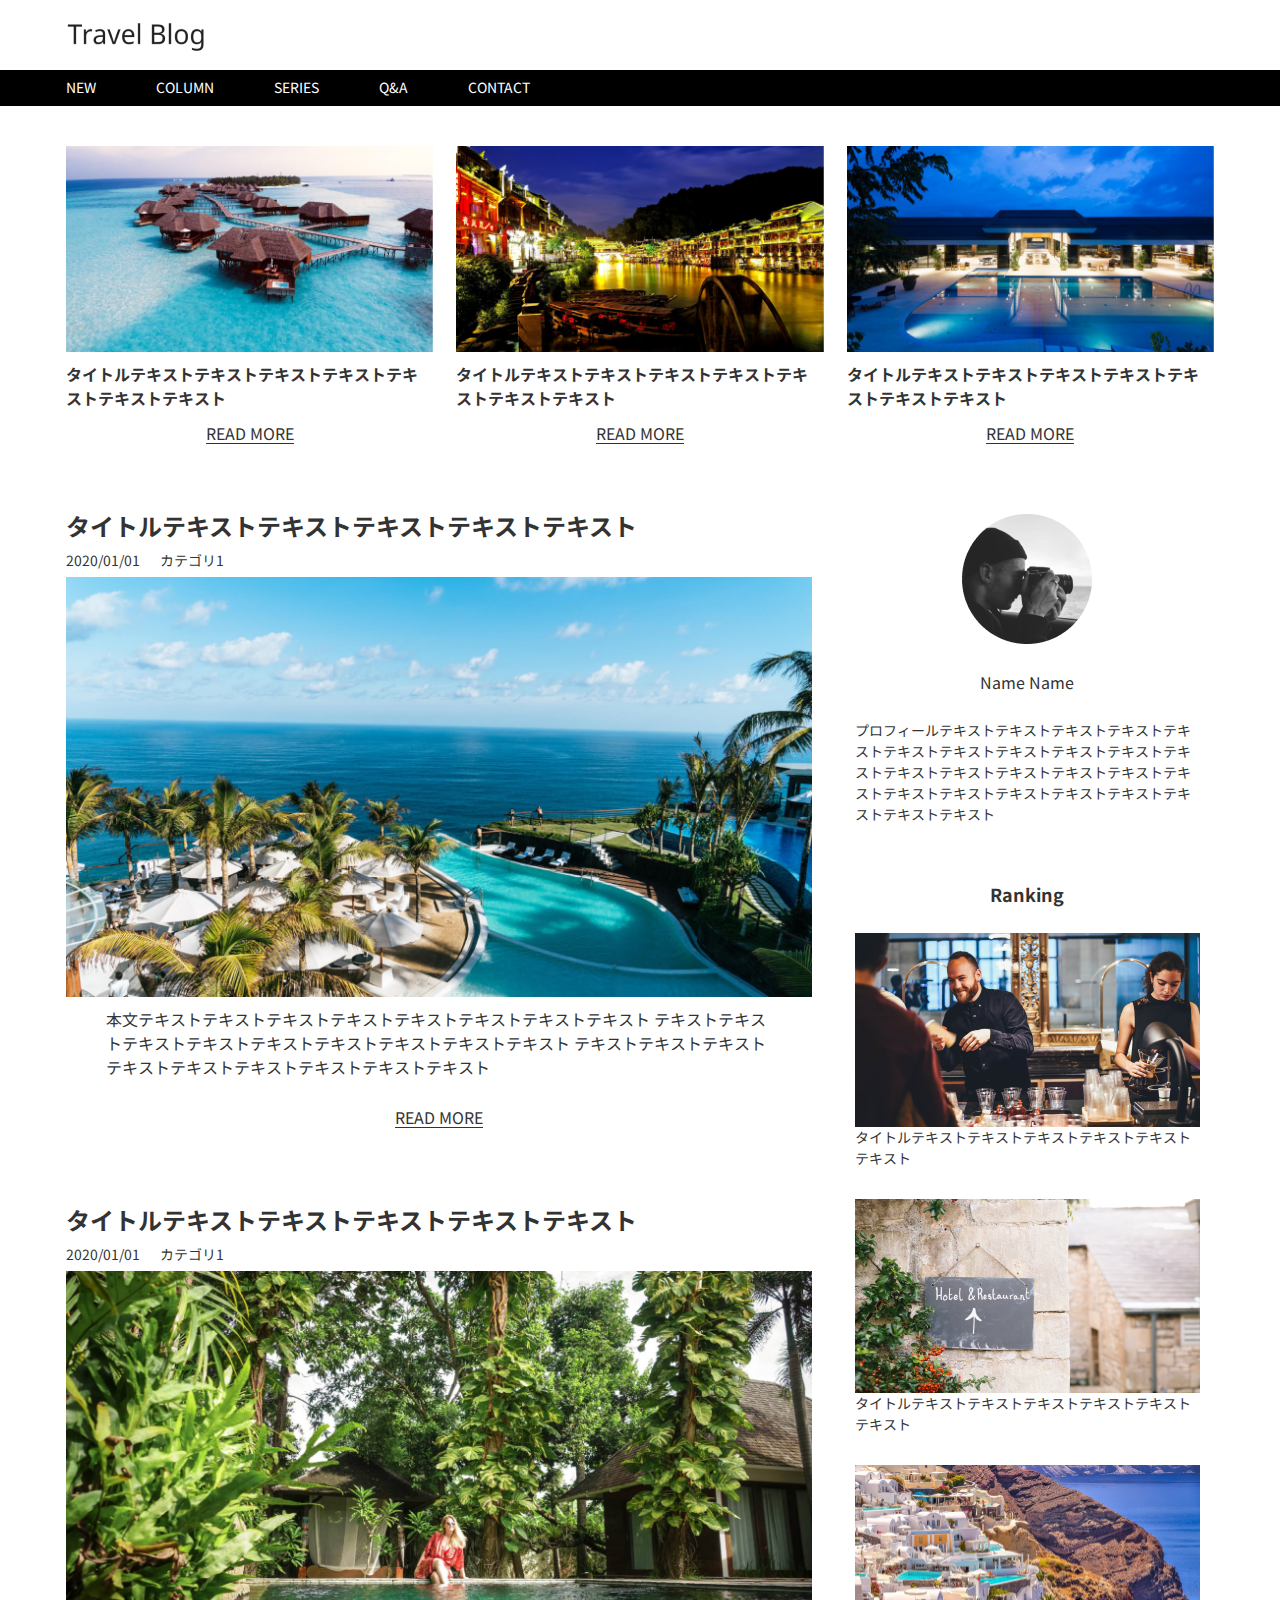
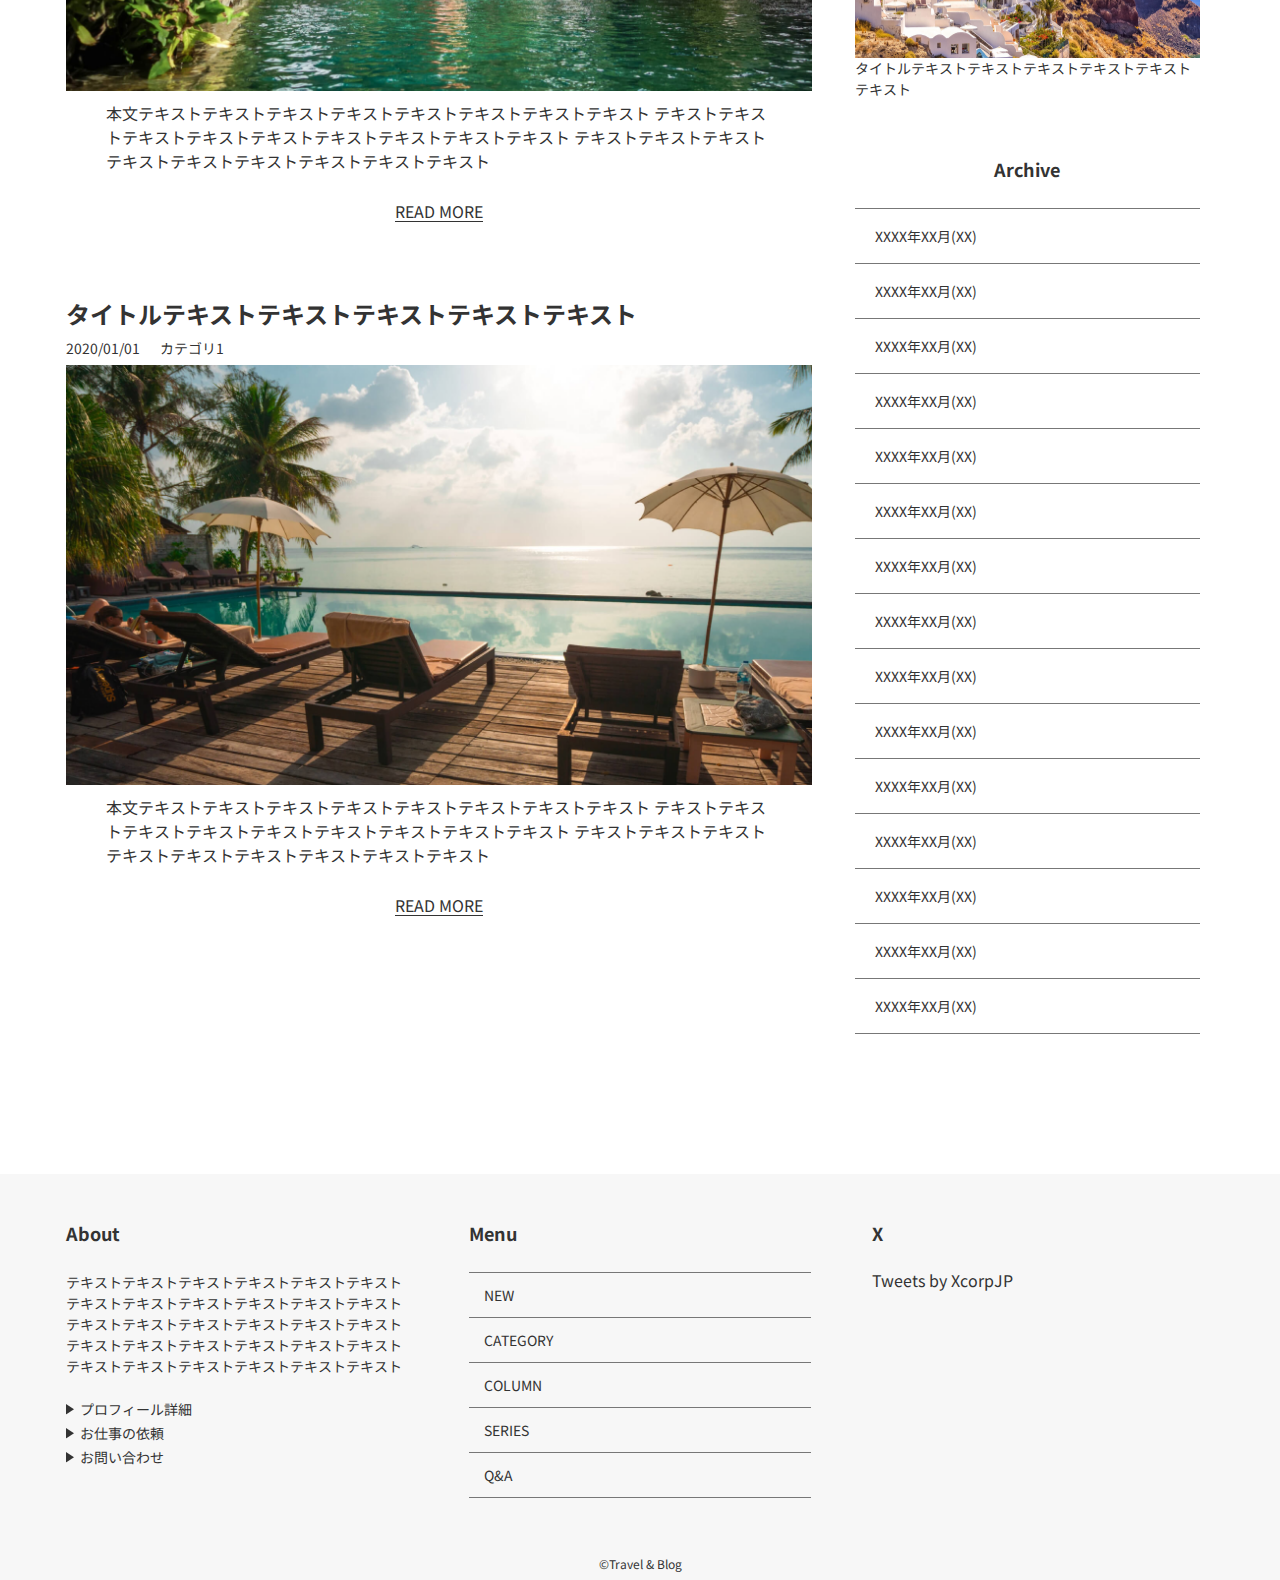
<file: htmlcss_blog/index.html>
<!DOCTYPE html>
<html lang="ja">
<head>
    <meta charset="UTF-8">
    <meta name="viewport" content="width=device-width, initial-scale=1.0">
    <title>テスト用blog</title>
    <meta name="description" content="テスト用blogサイトです">
    <link rel="stylesheet" href="style.css">

    <!-- googleフォント_Noto Sans JP -->
    <link rel="preconnect" href="https://fonts.googleapis.com">
    <link rel="preconnect" href="https://fonts.gstatic.com" crossorigin>
    <link href="https://fonts.googleapis.com/css2?family=Noto+Sans+JP:wght@100..900&display=swap" rel="stylesheet">

    <!-- 検索エンジンにヒットさせない設定 -->
    <meta name="robots" content="noindex">
</head>
<body>
    <header>
        <div class="header_inner">
            <div class="header_title_inner">
                <!-- タイトル -->
                <a href="index.html" id="logo"><img src="images/logo 1.png" alt="ロゴ"></a>
            </div>
            <div class="header_nav_inner">
                <!-- ナビゲーション -->
                <nav id="nav_pc">
                    <a href="" class="nav_button">NEW</a>
                    <a href="" class="nav_button">COLUMN</a>
                    <a href="" class="nav_button">SERIES</a>
                    <a href="" class="nav_button">Q&A</a>
                    <a href="" class="nav_button">CONTACT</a>
                </nav>
            </div>
        </div>

    </header>
    <main>
        <!-- TOPのピックアップ表示 -->
        <div class="top_section">
            <div class="top_visual">
                <div class="top_visual_img">
                    <img src="images/pickup1 1.png" alt="海上ヴィラ" >
                </div>
                <p class="top_txt">タイトルテキストテキストテキストテキストテキストテキストテキスト</p>
                <a href="" class="top_link">READ MORE</a>
            </div>
            <div class="top_visual">
                <div class="top_visual_img">
                    <img src="images/pickup2 1.png" alt="夜間街並み" >
                </div>
                <p class="top_txt">タイトルテキストテキストテキストテキストテキストテキストテキスト</p>
                <a href="" class="top_link">READ MORE</a>
            </div>
            <div class="top_visual">
                <div class="top_visual_img">
                    <img src="images/pickup3 1.png" alt="夜間ホテル" >
                </div>
                <p class="top_txt">タイトルテキストテキストテキストテキストテキストテキストテキスト</p>
                <a href="" class="top_link">READ MORE</a>
            </div>

        </div>
        <div class="center_section">
            <!-- 左カラム　main表示 -->
            <div class="left_main">
                <!-- メイン表示1 -->
                <div class="left_main_article">
                    <h2 class="left_sub_title">タイトルテキストテキストテキストテキストテキスト</h2>
                    <div class="left_category">
                        <p class="left_date_category">2020/01/01</p>
                        <p class="left_date_category">カテゴリ1</p>
                    </div>
                    <div class="left_imgWrap">
                        <img src="images/main1.png" alt="海に続くプール" class="left_main_img">
                    </div>
                    <div class="left_txt">
                        <p class="left_main_txt">本文テキストテキストテキストテキストテキストテキストテキストテキスト テキストテキストテキストテキストテキストテキストテキストテキストテキスト テキストテキストテキストテキストテキストテキストテキストテキストテキスト</p>
                        <a href="" class="top_link">READ MORE</a>
                    </div>
                </div>
                <!-- メイン表示2 -->
                <div class="left_main_article">
                    <h2 class="left_sub_title">タイトルテキストテキストテキストテキストテキスト</h2>
                    <div class="left_category">
                        <p class="left_date_category">2020/01/01</p>
                        <p class="left_date_category">カテゴリ1</p>
                    </div>
                    <div class="left_imgWrap">
                    <img src="images/main2.png" alt="森の中のプール" class="left_main_img">
                    </div>
                    <div class="left_txt">
                        <p class="left_main_txt">本文テキストテキストテキストテキストテキストテキストテキストテキスト テキストテキストテキストテキストテキストテキストテキストテキストテキスト テキストテキストテキストテキストテキストテキストテキストテキストテキスト</p>
                        <a href="" class="top_link">READ MORE</a>
                    </div>
                </div>
                <!-- メイン表示3 -->
                <div class="left_main_article">
                    <h2 class="left_sub_title">タイトルテキストテキストテキストテキストテキスト</h2>
                    <div class="left_category">
                        <p class="left_date_category">2020/01/01</p>
                        <p class="left_date_category">カテゴリ1</p>
                    </div>
                    <div class="left_imgWrap">
                    <img src="images/main3.png" alt="プールサイド" class="left_main_img">
                    </div>
                    <div class="left_txt">
                        <p class="left_main_txt">本文テキストテキストテキストテキストテキストテキストテキストテキスト テキストテキストテキストテキストテキストテキストテキストテキストテキスト テキストテキストテキストテキストテキストテキストテキストテキストテキスト</p>
                        <a href="" class="top_link">READ MORE</a>
                    </div>
                </div>
            
            </div>

            <!-- 右カラム　サイドバー -->
            <div class="right_sidebar">
                <!-- プロフィール -->
                 <div class="right_profile">
                    <div class="right_imgProfile">
                        <img src="images/Mask group.png" alt="プロフィール写真" >
                    </div>
                    <p class="profile_name">Name Name</p>
                    <p class="profile_txt">プロフィールテキストテキストテキストテキストテキストテキストテキストテキストテキストテキストテキストテキストテキストテキストテキストテキストテキストテキストテキストテキストテキストテキストテキストテキストテキスト</p>
                 </div>
                <!-- ランキング表示 -->
                 <div class="right_ranking">
                    <h2 class="right_sub_title">Ranking</h2>
                    <!-- ランキング画像1 -->
                    <div class="right_ranking_article">
                        <a href="" class="right_ranking_link">
                            <div class="right_imgWrap">
                            <img src="images/ranking1.png" alt="バーのカウンター" >
                            </div>
                            <p class="right_ranking_txt">タイトルテキストテキストテキストテキストテキストテキスト</p>
                        </a>
                    </div>
                    <!-- ランキング画像2 -->
                    <div class="right_ranking_article">
                        <a href="" class="right_ranking_link">
                            <div class="right_imgWrap">
                            <img src="images/ranking2.png" alt="路地" >
                            </div>
                            <p class="right_ranking_txt">タイトルテキストテキストテキストテキストテキストテキスト</p>
                        </a>
                    </div>
                    <!-- ランキング画像3 -->
                    <div class="right_ranking_article">
                        <a href="" class="right_ranking_link">
                            <div class="right_imgWrap">
                            <img src="images/ranking3.png" alt="山沿いの街並み" >
                            </div>
                            <p class="right_ranking_txt">タイトルテキストテキストテキストテキストテキストテキスト</p>
                        </a>
                    </div>
                 </div>

                <!-- アーカイブ -->
                 <div class="right_archive">
                    <h2 class="right_sub_title">Archive</h2>
                    <ul class="right_archive_list">
                        <li class="right_archive_listLink">
                            <a href="" class="right_archive_link">XXXX年XX月(XX)</a>
                        </li>
                        <li class="right_archive_listLink">
                            <a href="" class="right_archive_link">XXXX年XX月(XX)</a>
                        </li>
                        <li class="right_archive_listLink">
                            <a href="" class="right_archive_link">XXXX年XX月(XX)</a>
                        </li>
                        <li class="right_archive_listLink">
                            <a href="" class="right_archive_link">XXXX年XX月(XX)</a>
                        </li>
                        <li class="right_archive_listLink">
                            <a href="" class="right_archive_link">XXXX年XX月(XX)</a>
                        </li>
                        <li class="right_archive_listLink">
                            <a href="" class="right_archive_link">XXXX年XX月(XX)</a>
                        </li>
                        <li class="right_archive_listLink">
                            <a href="" class="right_archive_link">XXXX年XX月(XX)</a>
                        </li>
                        <li class="right_archive_listLink">
                            <a href="" class="right_archive_link">XXXX年XX月(XX)</a>
                        </li>
                        <li class="right_archive_listLink">
                            <a href="" class="right_archive_link">XXXX年XX月(XX)</a>
                        </li>
                        <li class="right_archive_listLink">
                            <a href="" class="right_archive_link">XXXX年XX月(XX)</a>
                        </li>
                        <li class="right_archive_listLink">
                            <a href="" class="right_archive_link">XXXX年XX月(XX)</a>
                        </li>
                        <li class="right_archive_listLink">
                            <a href="" class="right_archive_link">XXXX年XX月(XX)</a>
                        </li>
                        <li class="right_archive_listLink">
                            <a href="" class="right_archive_link">XXXX年XX月(XX)</a>
                        </li>
                        <li class="right_archive_listLink">
                            <a href="" class="right_archive_link">XXXX年XX月(XX)</a>
                        </li>
                        <li class="right_archive_listLink">
                            <a href="" class="right_archive_link">XXXX年XX月(XX)</a>
                        </li>
                    </ul>
                 </div>
            </div>
        </div>
    </main>
    <footer>
        <div class="footer_inner">
            <!-- about -->
             <div class="footer_section">
                <p class="footer_sub_title">About</p>
                <p class="footer_txt">テキストテキストテキストテキストテキストテキストテキストテキストテキストテキストテキストテキストテキストテキストテキストテキストテキストテキストテキストテキストテキストテキストテキストテキストテキストテキストテキストテキストテキストテキスト</p>
                <nav class="footer_nav_pc">
                    <a href="" class="footer_about_link">プロフィール詳細</a>
                    <a href="" class="footer_about_link">お仕事の依頼</a>
                    <a href="" class="footer_about_link">お問い合わせ</a>
                </nav>
             </div>
            <!-- Menu -->
             <div class="footer_section">
                <p class="footer_sub_title">Menu</p>
                <ul class="footer_menu_list">
                    <li class="footer_menu_nav"><a href="" class="footer_nav">NEW</a></li>
                    <li class="footer_menu_nav"><a href="" class="footer_nav">CATEGORY</a></li>
                    <li class="footer_menu_nav"><a href="" class="footer_nav">COLUMN</a></li>
                    <li class="footer_menu_nav"><a href="" class="footer_nav">SERIES</a></li>
                    <li class="footer_menu_nav"><a href="" class="footer_nav">Q&A</a></li>
                </ul>
             </div>
            <!-- SNS -->
            <div class="footer_section">
                <p class="footer_sub_title">X</p>
                <!-- <div class="footer_sns"> -->
                    <!-- <a class="twitter-timeline" href="https://twitter.com/elonmusk?ref_src=twsrc%5Etfw">Tweets by elonmusk</a> <script async src="https://platform.twitter.com/widgets.js" charset="utf-8"></script> -->
                    <a class="twitter-timeline" href="https://twitter.com/XcorpJP?ref_src=twsrc%5Etfw">Tweets by XcorpJP</a> <script async src="https://platform.twitter.com/widgets.js" charset="utf-8"></script>
                <!-- </div> -->
            </div>
        </div>
        <span id="copyright">&copy;Travel & Blog</span>
    </footer>
    
</body>
</html>
</file>
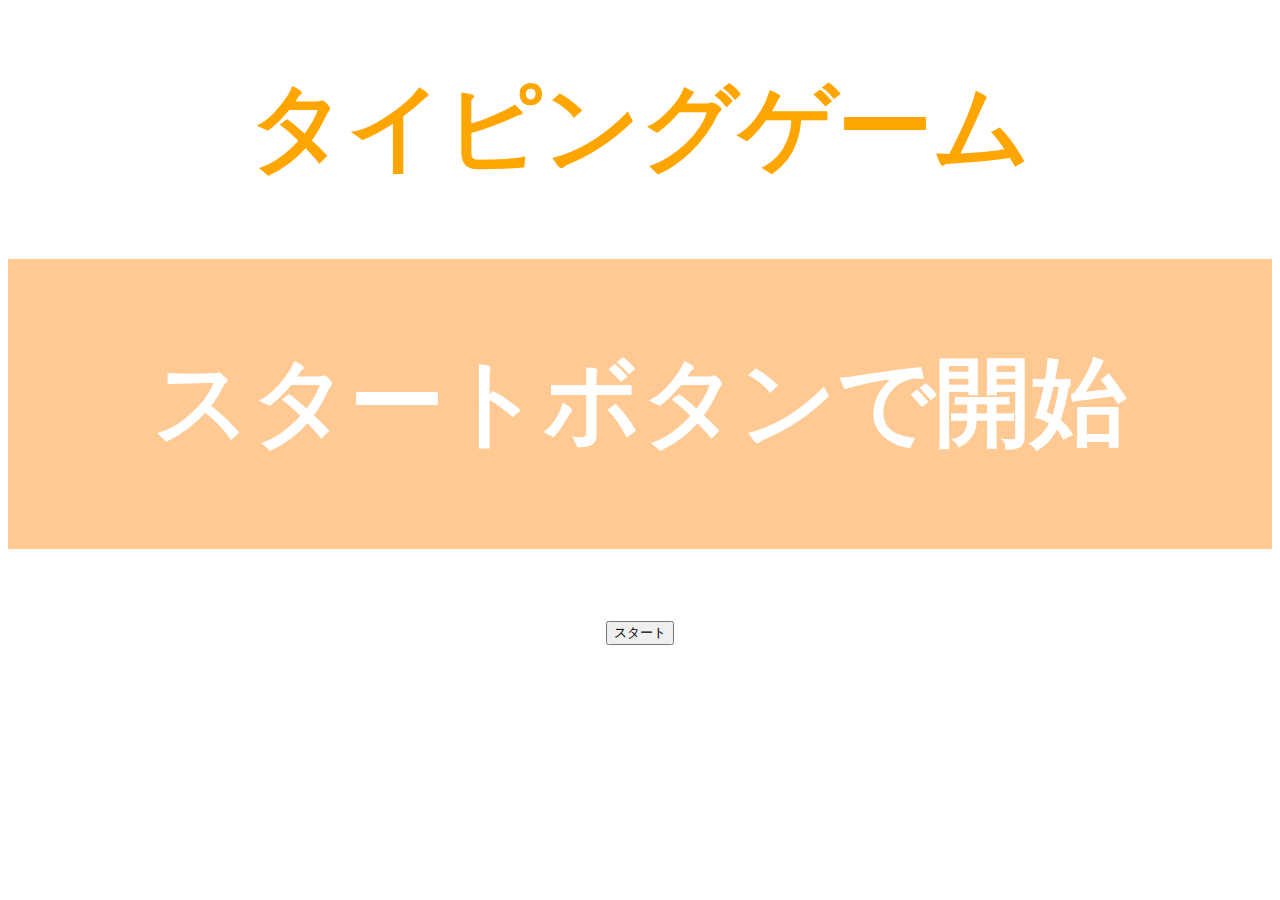
<file: typing_game/index.html>
<!DOCTYPE html>
 <html lang="ja">
 <head>
   <title>タイピングゲーム</title>
   <meta charset="UTF-8">
   <meta name="description" content="【JavaScript応用編】簡易的なタイピングゲームです。">
   <meta name="viewport" content="width=device-width, initial-scale=1.0">
   <link rel="stylesheet" href="style.css">
 </head>
 <body>
    <h1 id="title">タイピングゲーム</h1>
    <p id="count" class="count" style="display: none;">60</p>
    <div id="wrap" class="wrap">
      <span id="typed" class="typed"></span><span id="untyped"></span>
    </div>
    <button id="start">スタート</button>
    <script type="text/javascript" src="main.js"></script>
 </body>
 </html>
</file>
<file: typing_game/style.css>
body{
    font-size: 6em;
    text-align: center;
}

#title{
    font-size: 1em;
    color:#ffa500;

}

.count{
    margin: 0;
    font-weight: bold;
    color: #888;
}


.wrap{
    margin-top: 20px;
    padding: 80px 40px;
    background-color: #ffc993;
    font-weight: bold;
    color: #fff;
}

.typed{
    color: lightgreen;
}

.mistyped{
    background-color: red;
}
</file>
<file: htmlcss_blog/style.css>
@charset "utf-8";

/*==========================================================================
# reset - ブラウザの差異や不要なスタイルを無くすためのスタイル
========================================================================== */
* {
  -webkit-box-sizing: border-box;
  box-sizing: border-box;
}

html, body, h1, h2, h3, h4, h5, h6, ul, ol, dl, li, dt, dd, p, div, span, img, a, table, tr, th, td, small, button, time, figure {
  border: 0;
  font: inherit;
  font-size: 100%;
  margin: 0;
  padding: 0;
  vertical-align: baseline;
}

html {
  line-height: 1;
}

ol, ul {
  list-style: none;
}

li, dd {
  list-style-type: none;
}

header, footer, nav, section, article, aside, figure, figcaption {
  display: block;
}

img {
  border: none;
  vertical-align: bottom;
}

a {
  cursor: pointer;
  text-decoration: none;
  transition: all 0.3s ease;
}

a:hover{
  opacity: 0.7;
}

/* fontの設定 google font_Noto Sans JP */
body{
font-family: "Noto Sans JP", sans-serif;
font-optical-sizing: auto;
font-weight: 400;
font-style: normal;
font-size: 16px;
color: #333;
line-height: 1;
}

a{
  color: #333;
}

/* header全体 */
header{
  position: fixed;
  height: 106px;
  width: 100%;
  top: 0;
  left: 0;
  right: 0;
  z-index: 100;
}

.header_inner{
  background-color: #fff;
  
}
/* タイトル */
.header_title_inner{
  height: 70px;
  max-width: 1188px;
  margin: 0 auto;
  padding: 0 20px;
  
}
#logo{
  display: block;
  width: 145px;
  padding: 20px 0;

}


/* ナビゲーション */
.header_nav_inner{
  height: 36px;
  background-color: #000;
}
#nav_pc{
  display: flex;
  /* padding: 10px 0; */
  align-items: center;
  gap: 60px;
  max-width: 1188px;
  margin: 0 auto;
  padding: 0 20px;
  height: inherit;
}
.nav_button{
  color: #fff;
  font-size: 14px;
  display: block;
  height: inherit;
  padding: 10px 0; 


}

main{
  max-width: 1188px;
  margin: 106px auto 0;
  padding: 0 20px;
}

@media screen and (max-width:767px){
  main{
    padding: 0 16px;
  }

  #nav_pc{
    gap: 28px;
  }

}

/* TOP　ピックアップ全体 */


.top_section{
  padding-top: 40px;
  display: flex;
  margin: 0 0 70px 0;
  gap: 23.25px;
}

.top_visual{
  width: 33%;
  text-align: center;
}

.top_visual_img{
  position: relative;
  width: 100%;
  padding-top: calc(210 / 373.75 * 100%);
}

.top_visual_img img{
  position: absolute;
  top: 0;
  left: 0;
  width: 100%;
  height: 100%;
  border: none;
}


.top_txt{
  margin-top: 10px;
  font-weight: 366;
  line-height: 24px;
  align-items: center;
  text-align: left;
  padding-bottom: 15px;
  font-weight: bold;
}

.top_link{
  display: block;
  padding-bottom: 2px;
  border-bottom: 1px solid #333;
  margin: 0 auto;
  width: fit-content;

}

@media screen and (max-width:767px){
  .top_section{
    flex-direction: column;
    padding-top: 34px;
    gap: 30px;
  }
  .top_visual{
    width: 100%;
  }
}

/* 中央 */

.center_section{
  display: flex;
  gap: 43px;
}

/* 左カラム */

.left_main{
  width: 65%;
  

}

.left_main_article{
  margin-bottom: 80px;
}

.left_sub_title{
  font-size: 24px;
  font-weight: bold;
}

.left_category{
  display: flex;
  margin: 15px 0 10px;
  gap: 20px;
  font-size: 14px;
}

.left_imgWrap{
  position: relative;
  width: 100%;
  padding-top: calc(427/759 * 100%);
}

.left_imgWrap img{
  position: absolute;
  top: 0;
  left: 0;
  width: 100%;
  height: 100%;
  border:none;

}

.left_txt{
  margin: 10px 0 80px;
  padding: 0 40px;
}

.left_main_txt{
  text-align: left;
  line-height: 24px;
  margin-bottom: 30px;

}

@media screen and (max-width:767px){
  .center_section{
    flex-direction: column;
    margin-top: 100px;
  }
  .left_main{
    flex-direction: column;
    width: 100%;
  }
  .left_main_article{
    margin-bottom: 90px;
   
  }
}


/* 右カラム */

.right_sidebar{
  width: 30%;
  text-align: center;
}

/* プロフィール */
.right_profile{
  margin-bottom: 60px;
}

.profile_name{
  margin: 30px auto;
}

.profile_txt{
  text-align: left;
  font-size: 14px;
  line-height: 21px;
}

/* ランキング */

.right_sub_title{
  font-size: 18px;
  font-weight: bold;
  margin: 60px auto 30px;
}

.right_ranking_article{
  margin-bottom: 30px;
}

.right_ranking_link{
  display: block;
}

.right_ranking_link:hover .right_imgWrap img{
  transform: scale(1.1);
}


.right_imgWrap{
  position: relative;
  width: 100%;
  padding-top: calc(194/345 * 100%);
  overflow: hidden;
}

.right_imgWrap img{
  position: absolute;
  top: 0;
  left: 0;
  width: 100%;
  height: 100%;
  border:none;

}

.right_ranking_txt{
  text-align: left;
  font-size: 14px;
  line-height: 21px;
}

/* アーカイブ */

.right_archive{
  margin-bottom: 140px;
}

.right_archive_listLink{
  text-align: left;
  font-size: 14px;
  border-top: solid 1px #777;
}


.right_archive_listLink:last-child{
  border-bottom: solid 1px #777;

}

.right_archive_link{
  padding: 20px;
  display: block;

}

@media screen and (max-width:767px){
  .right_sidebar{
    flex-direction: column;
    width: 100%;
  }
}



/* フッター */
footer{
  background-color: #f7f7f7;

}

.footer_inner{
  display: flex;
  gap: 61px;
  max-width: 1188px;
  margin: 0 auto;
  padding: 50px 20px 60px;
}


.footer_nav_pc{
  display: flex;
  flex-direction: column;
}

.footer_section{
  width: 33%;
}

/* フッタータイトル */

.footer_sub_title{
  font-size: 18px;
  font-weight: bold;
  margin-bottom: 30px;
}



/* about */
.footer_txt{
  font-size: 14px;
  text-align: left;
  line-height: 21px;
  margin-bottom: 20px;
}

.footer_about_link{
  margin: 5px 0;
  font-size: 14px;
  position: relative;
  padding-left: 14px;
}

.footer_about_link::before{
  content: "";
  position: absolute;
  height: calc(12px / 2 * tan(60deg)) ;
  width: 8px;
  clip-path: polygon(0 0, 100% 50%, 0 100%);
  background: #333;
  top: 50%;
  left: 0;
  transform: translateY(-50%);
}

/* menu */
.footer_menu_nav{
  font-size: 14px;
  border-top: solid 1px #777;
}

.footer_menu_nav:last-child{
  border-bottom: solid 1px #777;
  
}
.footer_nav{
  display: block;
  padding: 15px;
}

/* sns */
.twitter-timeline{
  height: 315px;
  overflow: scroll;
}

/* コピーライト */
#copyright{
  display: flex;
  justify-content: center;
  align-items: center;
  font-weight: 400;
  font-size: 12px;
  padding-bottom: 10px;
}

@media screen and (max-width:767px){
  .footer_inner{
    flex-direction: column;
  }
  .footer_section{
    width: 100%;

  }
  
}
</file>
